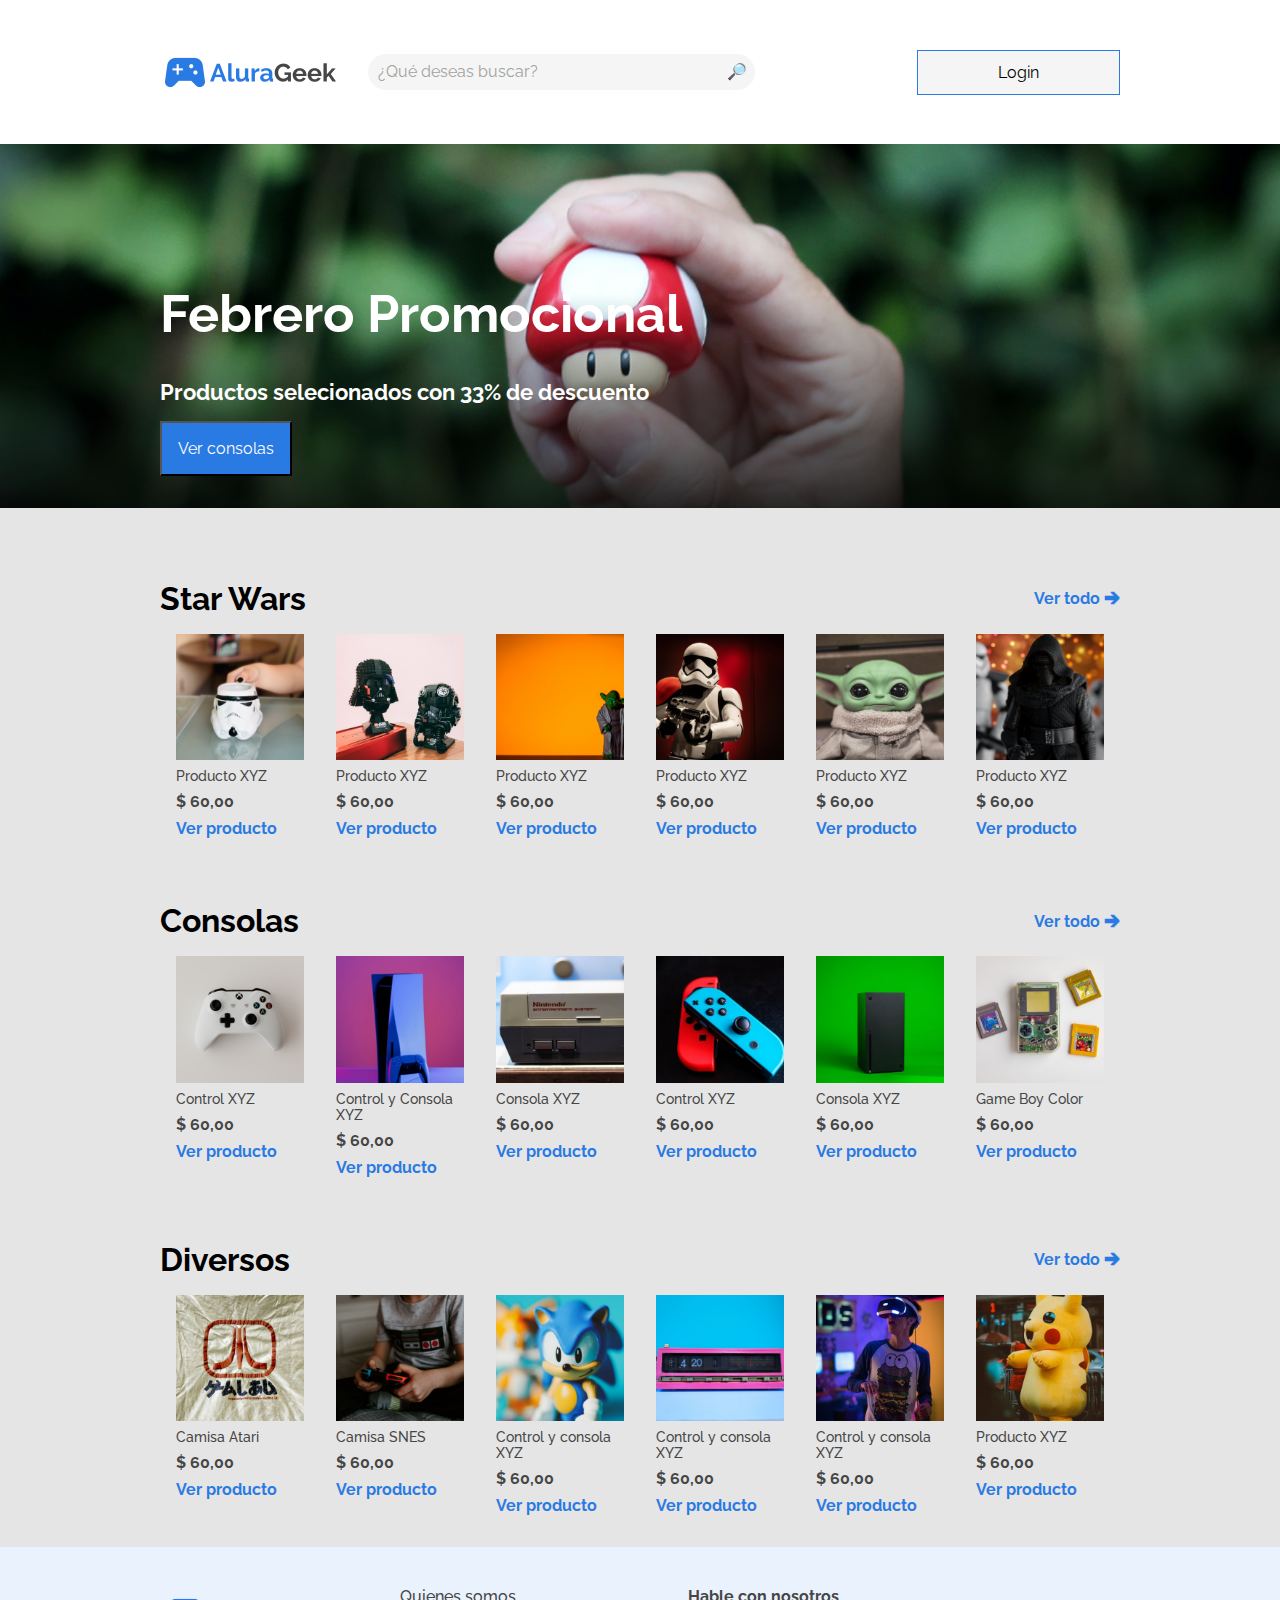
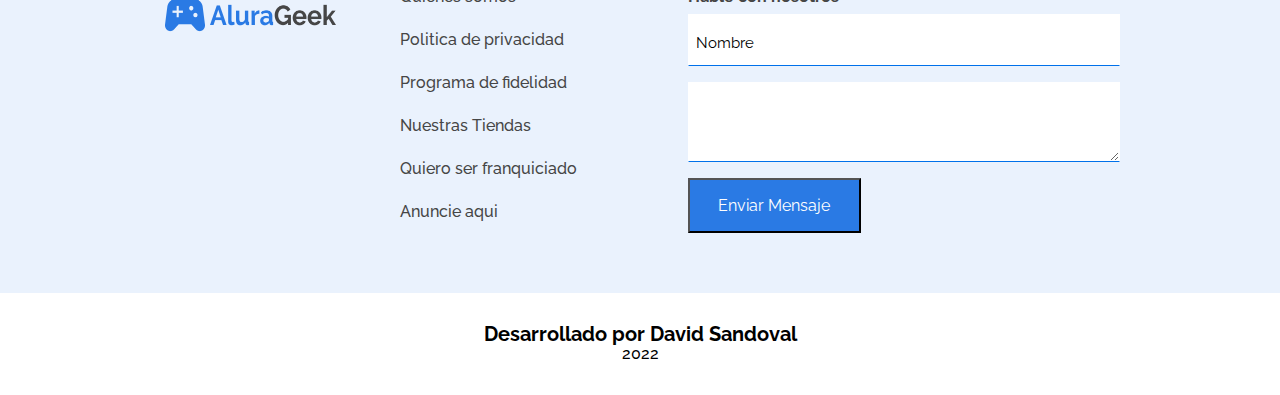
<file: index.html>
<html lang="es">
<head>
    <meta charset="UTF-8">
    <meta http-equiv="X-UA-Compatible" content="IE=edge">
    <meta name="viewport" content="width=device-width, initial-scale=1.0">
    <title>AluraGeek</title>
    <link rel="stylesheet" href="https://cdnjs.cloudflare.com/ajax/libs/animate.css/4.1.1/animate.min.css"/>
    <link rel="icon" href="img/icono.ico" type="image/x-icon">
    <link rel="stylesheet" href="css/reset.css">
    <link rel="stylesheet" href="css/normalize.css">
    <link rel="preconnect" href="https://fonts.googleapis.com">
    <link rel="preconnect" href="https://fonts.gstatic.com" crossorigin>
    <link href="https://fonts.googleapis.com/css2?family=Raleway:wght@300;400;700&display=swap" rel="stylesheet">
    <link rel="stylesheet" href="css/container.css">
    <link rel="stylesheet" href="css/boton.css">
    <link rel="stylesheet" href="css/link.css">
    <link rel="stylesheet" href="css/head.css">
    <link rel="stylesheet" href="css/head/head-boton.css">
    <link rel="stylesheet" href="css/head/head-buscar.css">
    <link rel="stylesheet" href="css/head/head-logo-buscar.css">
    <link rel="stylesheet" href="css/head/head-logo.css">
    <link rel="stylesheet" href="css/banner.css">
    <link rel="stylesheet" href="css/banner/banner-boton.css">
    <link rel="stylesheet" href="css/banner/banner-informacion.css">
    <link rel="stylesheet" href="css/banner/banner-texto.css">
    <link rel="stylesheet" href="css/banner/banner-titulo.css">
    <link rel="stylesheet" href="css/galeriaProductos.css">
    <link rel="stylesheet" href="css/galeriaProductos/seccion.css">
    <link rel="stylesheet" href="css/seccion/producto.css">
    <link rel="stylesheet" href="css/seccion/seccion-productos.css">
    <link rel="stylesheet" href="css/seccion/seccion-titulo.css">
    <link rel="stylesheet" href="css/producto/producto-imagen.css">
    <link rel="stylesheet" href="css/producto/producto-link.css">
    <link rel="stylesheet" href="css/producto/producto-precio.css">
    <link rel="stylesheet" href="css/producto/producto-titulo.css">
    <link rel="stylesheet" href="css/seccion/seccion-link.css">
    <link rel="stylesheet" href="css/seccion/seccion-head.css">
    <link rel="stylesheet" href="css/rodapie.css">
    <link rel="stylesheet" href="css/rodapie/rodapie-imagen.css">
    <link rel="stylesheet" href="css/rodapie/rodapie-sobreNosotros.css">
    <link rel="stylesheet" href="css/footer.css">
    <link rel="stylesheet" href="css/footer/footer-texto.css">
    <link rel="stylesheet" href="css/footer/footer-titulo.css">
    <link rel="stylesheet" href="css/rodapie-sobreNosotros/form__sobreNosotros.css">
    <link rel="stylesheet" href="css/rodapie-sobreNosotros/lista-sobreNosotros.css">

</head>
<body>
    <section class="head container">
        <div class="head__logo-buscar">
            <img src="img/logo_alura-geek.png" alt="logo_alurageek" class="head__logo">
            <div class="head__buscar" id="head__buscar">
                <label id="buscar__lupa" for="buscar">&#128270</label>
                <input type="text" id="buscar__barra" placeholder="¿Qué deseas buscar?">
            </div>
        </div>
        <a href="login.html" class="linkBoton__head"><button class="head__boton boton" id="login">Login</button></a>
    </section>
    <section class="banner">
        <div class="banner__informacion container">
            <h1 class="banner__titulo">Febrero Promocional</h1>
            <p class="banner__texto">Productos selecionados con 33% de descuento</p>
            <a href="" ><button class="banner__boton" id="botonVerConsolas">Ver consolas</button></a>
        </div>
    </section>
    <section class="galeriaProductos container"> 
        <div class="seccion">
            <div class="seccion__head">
                <h2 class="seccion__titulo">Star Wars</h2>
                <a href="#" class="seccion__link">Ver todo &#129138</a>
            </div>
            <div class="seccion__productos" id="seccion__starWars">
                <div class="producto">
                    <img src="img/starwars/unsplash_6FDXGY9J6y41.png" alt="st_img_01" class="producto__imagen">
                    <h2 class="producto__titulo">Producto XYZ</h2>
                    <p class="producto__precio">$ 60,00</p>
                    <a href="" class="producto__link">Ver producto</a>
                </div>
                <div class="producto">
                    <img src="img/starwars/unsplash_epRFE_hBNjo2.png" alt="st_img_02" class="producto__imagen">
                    <h2 class="producto__titulo">Producto XYZ</h2>
                    <p class="producto__precio">$ 60,00</p>
                    <a href="" class="producto__link">Ver producto</a>
                </div>
                <div class="producto">
                    <img src="img/starwars/unsplash_KeGToDVN0l43.png" alt="st_img_03" class="producto__imagen">
                    <h2 class="producto__titulo">Producto XYZ</h2>
                    <p class="producto__precio">$ 60,00</p>
                    <a href="" class="producto__link">Ver producto</a>
                </div>
                <div class="producto">
                    <img src="img/starwars/unsplash_4OHkK555s1A4.png" alt="st_img_04" class="producto__imagen">
                    <h2 class="producto__titulo">Producto XYZ</h2>
                    <p class="producto__precio">$ 60,00</p>
                    <a href="" class="producto__link">Ver producto</a>
                </div>
                <div class="producto">
                    <img src="img/starwars/unsplash_R8L1l9RN1985.png" alt="st_img_05" class="producto__imagen">
                    <h2 class="producto__titulo">Producto XYZ</h2>
                    <p class="producto__precio">$ 60,00</p>
                    <a href="" class="producto__link">Ver producto</a>
                </div>
                <div class="producto">
                    <img src="img/starwars/unsplash_1VV1MRafd7A6.png" alt="st_img_06" class="producto__imagen">
                    <h2 class="producto__titulo">Producto XYZ</h2>
                    <p class="producto__precio">$ 60,00</p>
                    <a href="" class="producto__link">Ver producto</a>
                </div>
            </div>
        </div>
        <div class="seccion" id="consolas">
                <div class="seccion__head">
                    <h2 class="seccion__titulo">Consolas</h2>
                    <a href="#" class="seccion__link">Ver todo &#129138</a>
                </div>
                <div class="seccion__productos"  id="seccion__consolas">
                    <div class="producto">
                    <img src="img/consolas/unsplash_0POwK6iAiRQ1.png" alt="c_img_01" class="producto__imagen">
                    <h2 class="producto__titulo">Control XYZ</h2>
                    <p class="producto__precio">$ 60,00</p>
                    <a href="" class="producto__link">Ver producto</a>
                </div>
                <div class="producto">
                    <img src="img/consolas/unsplash_caNzzoxls8Q2.png" alt="c_img_02" class="producto__imagen">
                    <h2 class="producto__titulo">Control y Consola XYZ</h2>
                    <p class="producto__precio">$ 60,00</p>
                    <a href="" class="producto__link">Ver producto</a>
                </div>
                <div class="producto">
                    <img src="img/consolas/unsplash_ZV7lnfyQLmA3.png" alt="c_img_03" class="producto__imagen">
                    <h2 class="producto__titulo">Consola XYZ</h2>
                    <p class="producto__precio">$ 60,00</p>
                    <a href="" class="producto__link">Ver producto</a>
                </div>
                <div class="producto">
                    <img src="img/consolas/unsplash_wa5z9o9fgjw4.png" alt="c_img_04" class="producto__imagen">
                    <h2 class="producto__titulo">Control XYZ</h2>
                    <p class="producto__precio">$ 60,00</p>
                    <a href="" class="producto__link">Ver producto</a>
                </div>
                <div class="producto">
                    <img src="img/consolas/unsplash_Zjn4dT993-g5.png" alt="c_img_05" class="producto__imagen">
                    <h2 class="producto__titulo">Consola XYZ</h2>
                    <p class="producto__precio">$ 60,00</p>
                    <a href="" class="producto__link">Ver producto</a>
                </div>
                <div class="producto">
                    <img src="img/consolas/unsplash_k-xYhI3-gJM6.png" alt="c_img_06" class="producto__imagen">
                    <h2 class="producto__titulo">Game Boy Color</h2>
                    <p class="producto__precio">$ 60,00</p>
                    <a href="" class="producto__link">Ver producto</a>
                </div>
            </div>
        </div>
        <div class="seccion">
            <div class="seccion__head">
                <h2 class="seccion__titulo">Diversos</h2>
                <a href="#" class="seccion__link">Ver todo &#129138</a>
            </div>
            <div class="seccion__productos"  id="seccion__diversos">
                <div class="producto">
                    <img src="img/diversos/unsplash_fMP-oCze3AY1.png" alt="d_img_01" class="producto__imagen">
                    <h2 class="producto__titulo">Camisa Atari</h2>
                    <p class="producto__precio">$ 60,00</p>
                    <a href="" class="producto__link">Ver producto</a>
                </div>
                <div class="producto">
                    <img src="img/diversos/unsplash_bUgaIaZysH02.png" alt="d_img_02" class="producto__imagen">
                    <h2 class="producto__titulo">Camisa SNES</h2>
                    <p class="producto__precio">$ 60,00</p>
                    <a href="" class="producto__link">Ver producto</a>
                </div>
                <div class="producto">
                    <img src="img/diversos/unsplash_sYVY_ZKwaxU3.png" alt="d_img_03" class="producto__imagen">
                    <h2 class="producto__titulo">Control y consola XYZ</h2>
                    <p class="producto__precio">$ 60,00</p>
                    <a href="" class="producto__link">Ver producto</a>
                </div>
                <div class="producto">
                    <img src="img/diversos/unsplash_jMT6BrgBuXU4.png" alt="d_img_04" class="producto__imagen">
                    <h2 class="producto__titulo">Control y consola XYZ</h2>
                    <p class="producto__precio">$ 60,00</p>
                    <a href="" class="producto__link">Ver producto</a>
                </div>
                <div class="producto">
                    <img src="img/diversos/unsplash_MxVkWPiJALs5.png" alt="d_img_05" class="producto__imagen">
                    <h2 class="producto__titulo">Control y consola XYZ</h2>
                    <p class="producto__precio">$ 60,00</p>
                    <a href="" class="producto__link">Ver producto</a>
                </div>
                <div class="producto">
                    <img src="img/diversos/unsplash_r27umXAelDc6.png" alt="d_img_06" class="producto__imagen">
                    <h2 class="producto__titulo">Producto XYZ</h2>
                    <p class="producto__precio">$ 60,00</p>
                    <a href="" class="producto__link">Ver producto</a>
                </div>
            </div>
        </div>
    </section>
    <section class="rodapie container">
        <img src="img/logo_alura-geek.png" alt="logo_alurageek" class="rodapie__imagen">
        <div class="rodapie__sobreNosotros">
            <ul class="lista__sobreNosotros">
                <li class="item__sobreNosotros"><a href="#">Quienes somos</a></li>
                <li class="item__sobreNosotros"><a href="#">Politica de privacidad</a></li>
                <li class="item__sobreNosotros"><a href="#">Programa de fidelidad</a></li>
                <li class="item__sobreNosotros"><a href="#">Nuestras Tiendas</a></li>
                <li class="item__sobreNosotros"><a href="#">Quiero ser franquiciado</a></li>
                <li class="item__sobreNosotros"><a href="#">Anuncie aqui</a></li>
            </ul>
            <form class="form__sobreNosotros">
                <legend class="form__titulo">Hable con nosotros</legend>
                <div class="input-container">
                    <input type="text" id="nombre" class="input" required placeholder="Nombre" data-tipo="nombre" pattern="[\s\S]{1,40}"minlegth="1" maxlength="40">
                    <label class="input-label" for="nombre">Nombre</label>
                    <span class="input-mensaje-error">Este campo no es valido</span>
                </div>
                <div class="input-container">
                    <textarea  id="mensaje" class="input" required placeholder="Escribe tu mensaje" data-tipo="mensaje"  pattern="[\s\S]{1,120}"minlegth="1" maxlength="120"></textarea>    
                    <span class="input-mensaje-error">Este campo no es valido</span>             
                </div>
                <button class="enviar boton">Enviar Mensaje</a>
            </form>
        </div>
    </section>
    <footer class="footer container">
        <h2 class="footer__titulo">Desarrollado por David Sandoval</h2>
        <p class="footer__texto">2022</p>
    </footer>
    <script type="module" src="js/inicio.js"></script>
    <script type="module" src="js/validacionRodapie.js"></script>
</body>
</html>
</file>
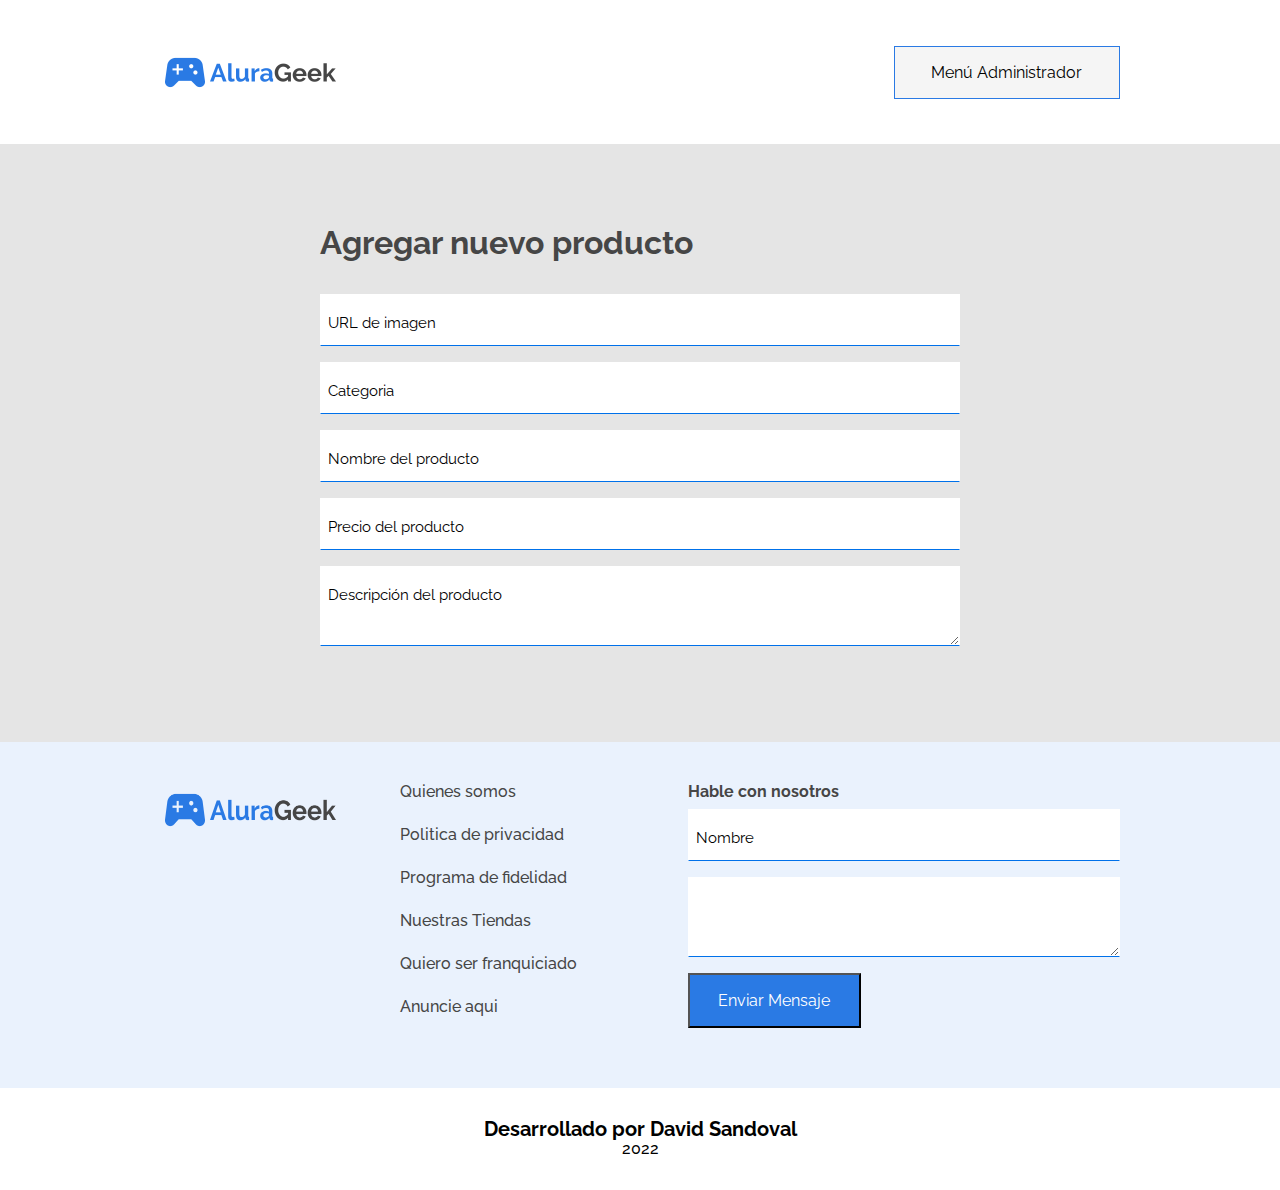
<file: agregar-producto.html>
<html lang="es">
<head>
    <meta charset="UTF-8">
    <meta http-equiv="X-UA-Compatible" content="IE=edge">
    <meta name="viewport" content="width=device-width, initial-scale=1.0">
    <title>Agregar Producto - AluraGeek</title>
    <link rel="stylesheet" href="css/reset.css">
    <link rel="stylesheet" href="css/normalize.css">
    <link rel="preconnect" href="https://fonts.googleapis.com">
    <link rel="preconnect" href="https://fonts.gstatic.com" crossorigin>
    <link href="https://fonts.googleapis.com/css2?family=Raleway:wght@300;400;700&display=swap" rel="stylesheet">
    <link rel="stylesheet" href="css/container.css">
    <link rel="stylesheet" href="css/head.css">
    <link rel="stylesheet" href="css/head/head-buscar.css">
    <link rel="stylesheet" href="css/head/head-logo-buscar.css">
    <link rel="stylesheet" href="css/head/head-logo.css">
    <link rel="stylesheet" href="css/nuevoProducto.css">
    <link rel="stylesheet" href="css/nuevoProducto/nuevoProducto-form.css">
    <link rel="stylesheet" href="css/nuevoProducto/nuevoProducto-titulo.css">
    <link rel="stylesheet" href="css/nuevoProducto__form/botonAgregarProducto.css">
    <link rel="stylesheet" href="css/nuevoProducto__form/form-input-nuevoProducto.css">
    <link rel="stylesheet" href="css/nuevoProducto__form/form-label-nuevoProducto.css">

    <link rel="stylesheet" href="css/rodapie.css">
    <link rel="stylesheet" href="css/rodapie/rodapie-imagen.css">
    <link rel="stylesheet" href="css/rodapie/rodapie-sobreNosotros.css">
    <link rel="stylesheet" href="css/footer.css">
    <link rel="stylesheet" href="css/footer/footer-texto.css">
    <link rel="stylesheet" href="css/footer/footer-titulo.css">
    <link rel="stylesheet" href="css/head/head-boton.css">
    <link rel="stylesheet" href="css/link.css">
    <link rel="stylesheet" href="css/boton.css">
    <link rel="stylesheet" href="css/rodapie-sobreNosotros/form__sobreNosotros.css">
    <link rel="stylesheet" href="css/rodapie-sobreNosotros/lista-sobreNosotros.css">
</head>
<body>
    <section class="head container">
        <div class="head__logo-buscar">
            <img src="img/logo_alura-geek.png" alt="logo_alurageek" class="head__logo">
        </div>
        <button class="head__boton  boton" id="menuAdministrador">Menú Administrador</button>
    </section>
    <section class="nuevoProducto container">
        <h2 class="nuevoProducto__titulo">Agregar nuevo producto</h2>
        <form class="nuevoProducto__form">
            <div class="input-container">
                <input type="text" id="url" class="input" required placeholder="URL de imagen" data-tipo="urlImagen">
                <label class="input-label" for="url">URL de imagen</label>
                <span class="input-mensaje-error">Este campo no es valido</span>
            </div>
            <div class="input-container">
                <input type="text" id="categoria" class="input" required placeholder="Categoria" data-tipo="categoria">
                <label class="input-label" for="categoria">Categoria</label>
                <span class="input-mensaje-error">Este campo no es valido</span>
            </div>
            <div class="input-container">
                <input type="text" id="NombreProducto" class="input" required placeholder="Nombre del producto" data-tipo="nombreProducto">
                <label class="input-label" for="NombreProducto">Nombre del producto</label>
                <span class="input-mensaje-error">Este campo no es valido</span>
            </div>
            <div class="input-container">
                <input type="text" id="precioProducto" class="input" required placeholder="Precio del producto" data-tipo="precioProducto">
                <label class="input-label" for="precioProducto">Precio del producto</label>
                <span class="input-mensaje-error">Este campo no es valido</span>
            </div>
            <div class="input-container">
                <textarea style="height:5rem " type="text" id="descripcion" class="input" required placeholder="Descripción del producto" data-tipo="descripcion"></textarea>
                <label class="input-label" for="descripcion">Descripción del producto</label>
                <span class="input-mensaje-error">Este campo no es valido</span>
            </div>
            
        </form>
    </section>
    <section class="rodapie container">
        <img src="img/logo_alura-geek.png" alt="logo_alurageek" class="rodapie__imagen">
        <div class="rodapie__sobreNosotros">
            <ul class="lista__sobreNosotros">
                <li class="item__sobreNosotros"><a href="#">Quienes somos</a></li>
                <li class="item__sobreNosotros"><a href="#">Politica de privacidad</a></li>
                <li class="item__sobreNosotros"><a href="#">Programa de fidelidad</a></li>
                <li class="item__sobreNosotros"><a href="#">Nuestras Tiendas</a></li>
                <li class="item__sobreNosotros"><a href="#">Quiero ser franquiciado</a></li>
                <li class="item__sobreNosotros"><a href="#">Anuncie aqui</a></li>
            </ul>
            <form class="form__sobreNosotros">
                <legend class="form__titulo">Hable con nosotros</legend>
                <div class="input-container">
                    <input type="text" id="nombre" class="input" required placeholder="Nombre" data-tipo="nombre" pattern="[\s\S]{1,40}"minlegth="1" maxlength="40">
                    <label class="input-label" for="nombre">Nombre</label>
                    <span class="input-mensaje-error">Este campo no es valido</span>
                </div>
                <div class="input-container">
                    <textarea  id="mensaje" class="input" required placeholder="Escribe tu mensaje" data-tipo="mensaje"  pattern="[\s\S]{1,120}"minlegth="1" maxlength="120"></textarea>    
                    <span class="input-mensaje-error">Este campo no es valido</span>             
                </div>
                <button class="enviar boton">Enviar Mensaje</a>
            </form>
        </div>
    </section>
    <footer class="footer container">
        <h2 class="footer__titulo">Desarrollado por David Sandoval</h2>
        <p class="footer__texto">2022</p>
    </footer>
    <script type="module" src="js/validacionNuevoProducto.js"></script>
</body>
</html>
</file>
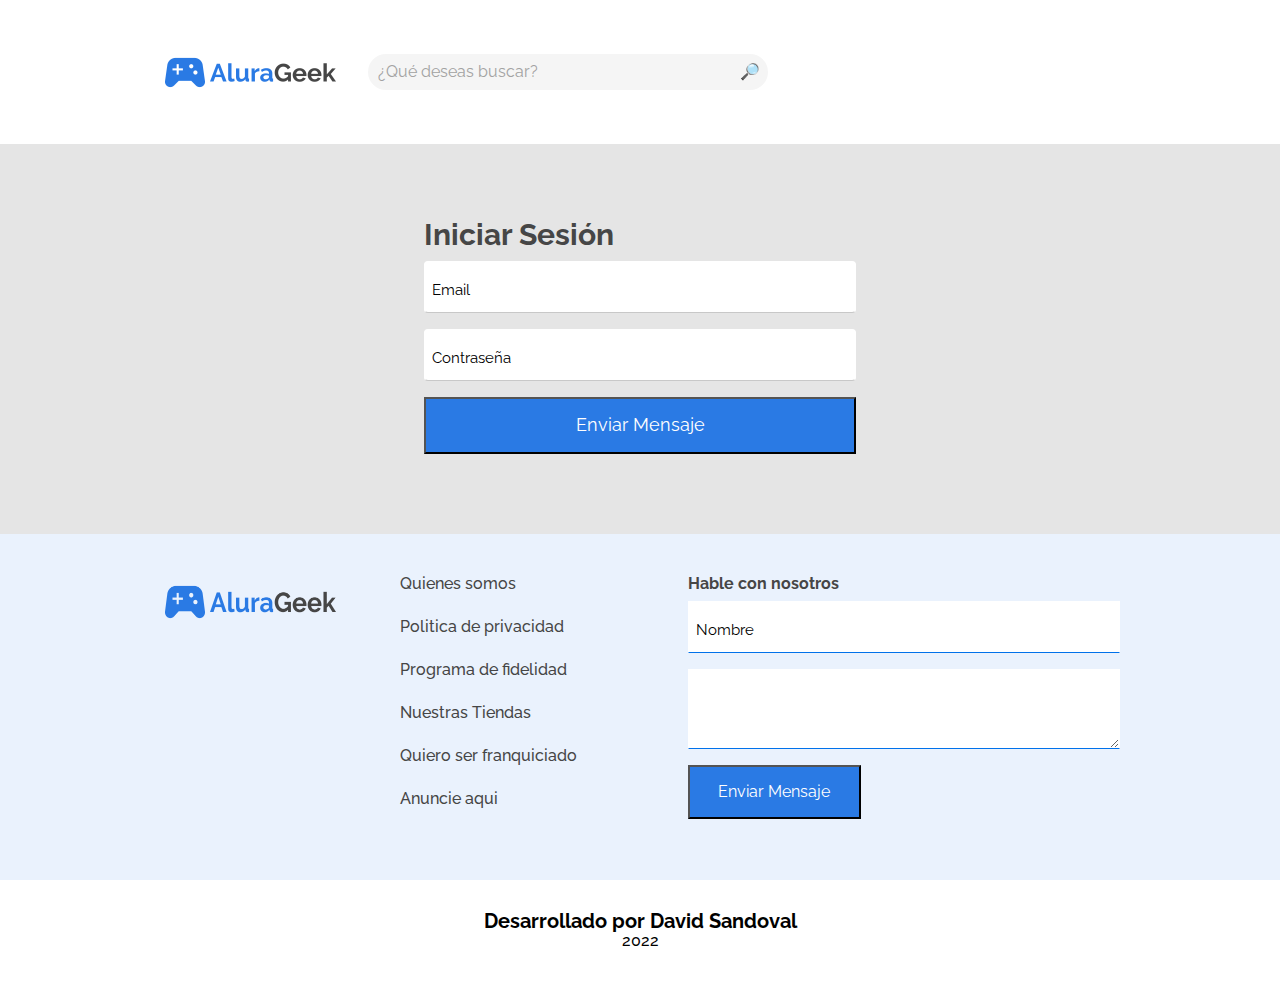
<file: login.html>
<html lang="es">
<head>
    <meta charset="UTF-8">
    <meta http-equiv="X-UA-Compatible" content="IE=edge">
    <meta name="viewport" content="width=device-width, initial-scale=1.0">
    <title>Login-AluraGeek</title>
    <link rel="stylesheet" href="css/reset.css">
    <link rel="stylesheet" href="css/normalize.css">
    <link rel="preconnect" href="https://fonts.googleapis.com">
    <link rel="preconnect" href="https://fonts.gstatic.com" crossorigin>
    <link href="https://fonts.googleapis.com/css2?family=Raleway:wght@300;400;700&display=swap" rel="stylesheet">
    <link rel="stylesheet" href="css/container.css">
    <link rel="stylesheet" href="css/head.css">
    <link rel="stylesheet" href="css/head/head-buscar.css">
    <link rel="stylesheet" href="css/head/head-logo-buscar.css">
    <link rel="stylesheet" href="css/head/head-logo.css">
    <link rel="stylesheet" href="css/login.css">
    <link rel="stylesheet" href="css/login/login-form.css">
    <link rel="stylesheet" href="css/login/login-titulo.css">

    <link rel="stylesheet" href="css/rodapie.css">
    <link rel="stylesheet" href="css/rodapie/rodapie-imagen.css">
    <link rel="stylesheet" href="css/rodapie/rodapie-sobreNosotros.css">
    <link rel="stylesheet" href="css/footer.css">
    <link rel="stylesheet" href="css/footer/footer-texto.css">
    <link rel="stylesheet" href="css/footer/footer-titulo.css">
    <link rel="stylesheet" href="css/rodapie-sobreNosotros/form__sobreNosotros.css">
    <link rel="stylesheet" href="css/rodapie-sobreNosotros/lista-sobreNosotros.css">
</head>
<body>
    <section class="head container">
        <div class="head__logo-buscar">
            <img src="img/logo_alura-geek.png" alt="logo_alurageek" class="head__logo">
            <div class="head__buscar" id="head__buscar">
                <label id="buscar__lupa" for="buscar">&#128270</label>
                <input type="text" id="buscar__barra" placeholder="¿Qué deseas buscar?">
            </div>
        </div>
    </section>
    <section class="login container">
        <form class="login__form">
            <legend class="login__titulo">Iniciar Sesión</legend>
            <div class="input-container">
                <input name="email" id="login__email" class="input" type="email" placeholder="Email" required data-tipo="email">
                <label class="input-label" for="login__email">Email</label>
                <span class="input-mensaje-error">Este campo no es valido</span>
            </div>
            <div class="input-container">
                <input name="password" id="login__clave" class="input" type="password" placeholder="Contraseña" required data-tipo="password"  title="Al menos 6 caracteres, máximo 12, debe contener una letra minúscula, una letra mayúscula, un número y no puede contener caracteres especiales.">
                <label class="input-label" for="login__clave">Contraseña</label>
                <span class="input-mensaje-error">Este campo no es valido</span>
            </div>
            <button class="enviar boton" id="enviar__login" data-login>Enviar Mensaje</a>
        </form>
    </section>
    <section class="rodapie container">
        <img src="img/logo_alura-geek.png" alt="logo_alurageek" class="rodapie__imagen">
        <div class="rodapie__sobreNosotros">
            <ul class="lista__sobreNosotros">
                <li class="item__sobreNosotros"><a href="#">Quienes somos</a></li>
                <li class="item__sobreNosotros"><a href="#">Politica de privacidad</a></li>
                <li class="item__sobreNosotros"><a href="#">Programa de fidelidad</a></li>
                <li class="item__sobreNosotros"><a href="#">Nuestras Tiendas</a></li>
                <li class="item__sobreNosotros"><a href="#">Quiero ser franquiciado</a></li>
                <li class="item__sobreNosotros"><a href="#">Anuncie aqui</a></li>
            </ul>
            <form class="form__sobreNosotros">
                <legend class="form__titulo">Hable con nosotros</legend>
                <div class="input-container">
                    <input type="text" id="nombre" class="input" required placeholder="Nombre" data-tipo="nombre" pattern="[\s\S]{1,40}"minlegth="1" maxlength="40">
                    <label class="input-label" for="nombre">Nombre</label>
                    <span class="input-mensaje-error">Este campo no es valido</span>
                </div>
                <div class="input-container">
                    <textarea  id="mensaje" class="input" required placeholder="Escribe tu mensaje" data-tipo="mensaje" pattern="[\s\S]{1,120}"minlegth="1" maxlength="120"></textarea>    
                    <span class="input-mensaje-error">Este campo no es valido</span>             
                </div>
                <button class="enviar boton">Enviar Mensaje</a>
            </form>
        </div>
    </section>
    <footer class="footer container">
        <h2 class="footer__titulo">Desarrollado por David Sandoval</h2>
        <p class="footer__texto">2022</p>
    </footer>
    <script type="module" src="js/validacionRodapie.js"></script>
    <script type="module" src="js/usuarioLogin.js"></script>
</body>
</html>
</file>
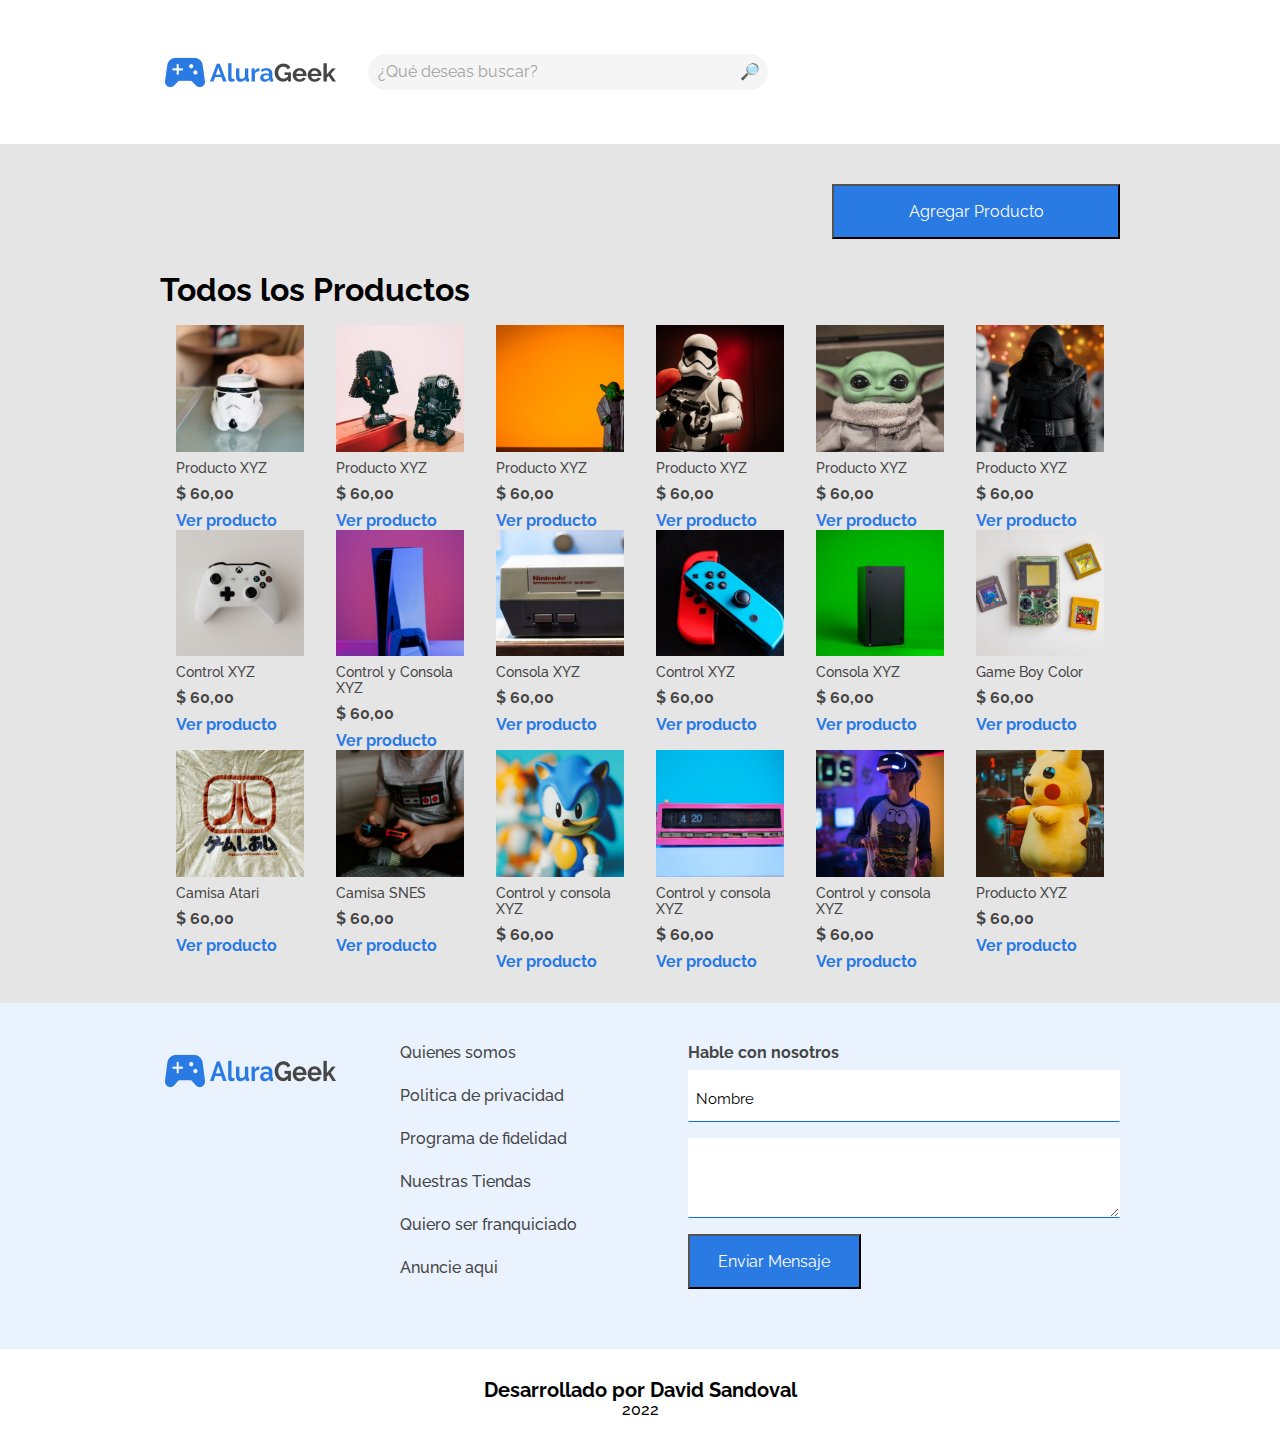
<file: productos_usuario.html>
<html lang="es">
<head>
    <meta charset="UTF-8">
    <meta http-equiv="X-UA-Compatible" content="IE=edge">
    <meta name="viewport" content="width=device-width, initial-scale=1.0">
    <title>AluraGeek</title>
    <link rel="stylesheet" href="https://cdnjs.cloudflare.com/ajax/libs/animate.css/4.1.1/animate.min.css"/>
    <link rel="icon" href="img/icono.ico" type="image/x-icon">
    <link rel="stylesheet" href="css/reset.css">
    <link rel="stylesheet" href="css/normalize.css">
    <link rel="preconnect" href="https://fonts.googleapis.com">
    <link rel="preconnect" href="https://fonts.gstatic.com" crossorigin>
    <link href="https://fonts.googleapis.com/css2?family=Raleway:wght@300;400;700&display=swap" rel="stylesheet">
    <link rel="stylesheet" href="css/container.css">
    <link rel="stylesheet" href="css/boton.css">
    <link rel="stylesheet" href="css/link.css">
    <link rel="stylesheet" href="css/head.css">
    <link rel="stylesheet" href="css/head/head-boton.css">
    <link rel="stylesheet" href="css/head/head-buscar.css">
    <link rel="stylesheet" href="css/head/head-logo-buscar.css">
    <link rel="stylesheet" href="css/head/head-logo.css">
    <link rel="stylesheet" href="css/banner.css">
    <link rel="stylesheet" href="css/banner/banner-boton.css">
    <link rel="stylesheet" href="css/banner/banner-informacion.css">
    <link rel="stylesheet" href="css/banner/banner-texto.css">
    <link rel="stylesheet" href="css/banner/banner-titulo.css">
    <link rel="stylesheet" href="css/galeriaProductos.css">
    <link rel="stylesheet" href="css/galeriaProductos/seccion.css">
    <link rel="stylesheet" href="css/seccion/producto.css">
    <link rel="stylesheet" href="css/seccion/seccion-productos.css">
    <link rel="stylesheet" href="css/seccion/seccion-titulo.css">
    <link rel="stylesheet" href="css/producto/producto-imagen.css">
    <link rel="stylesheet" href="css/producto/producto-link.css">
    <link rel="stylesheet" href="css/producto/producto-precio.css">
    <link rel="stylesheet" href="css/producto/producto-titulo.css">
    <link rel="stylesheet" href="css/seccion/seccion-link.css">
    <link rel="stylesheet" href="css/seccion/seccion-head.css">
    <link rel="stylesheet" href="css/rodapie.css">
    <link rel="stylesheet" href="css/rodapie/rodapie-imagen.css">
    <link rel="stylesheet" href="css/rodapie/rodapie-sobreNosotros.css">
    <link rel="stylesheet" href="css/footer.css">
    <link rel="stylesheet" href="css/footer/footer-texto.css">
    <link rel="stylesheet" href="css/footer/footer-titulo.css">
    <link rel="stylesheet" href="css/rodapie-sobreNosotros/form__sobreNosotros.css">
    <link rel="stylesheet" href="css/rodapie-sobreNosotros/lista-sobreNosotros.css">

</head>
<body>
    <section class="head container">
        <div class="head__logo-buscar">
            <img src="img/logo_alura-geek.png" alt="logo_alurageek" class="head__logo">
            <div class="head__buscar" id="head__buscar">
                <label id="buscar__lupa" for="buscar">&#128270</label>
                <input type="text" id="buscar__barra" placeholder="¿Qué deseas buscar?">
            </div>
        </div>
    </section>
    <section class="galeriaProductos container"> 
        <button class="boton enviar" id="agregarProducto">Agregar Producto</button>
        <div class="seccion">
            <div class="seccion__head">
                <h2 class="seccion__titulo">Todos los Productos</h2>
            </div>
            <div class="seccion__productos" id="seccion__starWars">
                <div class="producto">
                    <img src="img/starwars/unsplash_6FDXGY9J6y41.png" alt="st_img_01" class="producto__imagen">
                    <h2 class="producto__titulo">Producto XYZ</h2>
                    <p class="producto__precio">$ 60,00</p>
                    <a href="" class="producto__link">Ver producto</a>
                </div>
                <div class="producto">
                    <img src="img/starwars/unsplash_epRFE_hBNjo2.png" alt="st_img_02" class="producto__imagen">
                    <h2 class="producto__titulo">Producto XYZ</h2>
                    <p class="producto__precio">$ 60,00</p>
                    <a href="" class="producto__link">Ver producto</a>
                </div>
                <div class="producto">
                    <img src="img/starwars/unsplash_KeGToDVN0l43.png" alt="st_img_03" class="producto__imagen">
                    <h2 class="producto__titulo">Producto XYZ</h2>
                    <p class="producto__precio">$ 60,00</p>
                    <a href="" class="producto__link">Ver producto</a>
                </div>
                <div class="producto">
                    <img src="img/starwars/unsplash_4OHkK555s1A4.png" alt="st_img_04" class="producto__imagen">
                    <h2 class="producto__titulo">Producto XYZ</h2>
                    <p class="producto__precio">$ 60,00</p>
                    <a href="" class="producto__link">Ver producto</a>
                </div>
                <div class="producto">
                    <img src="img/starwars/unsplash_R8L1l9RN1985.png" alt="st_img_05" class="producto__imagen">
                    <h2 class="producto__titulo">Producto XYZ</h2>
                    <p class="producto__precio">$ 60,00</p>
                    <a href="" class="producto__link">Ver producto</a>
                </div>
                <div class="producto">
                    <img src="img/starwars/unsplash_1VV1MRafd7A6.png" alt="st_img_06" class="producto__imagen">
                    <h2 class="producto__titulo">Producto XYZ</h2>
                    <p class="producto__precio">$ 60,00</p>
                    <a href="" class="producto__link">Ver producto</a>
                </div>
                <div class="seccion__productos"  id="seccion__consolas">
                    <div class="producto">
                    <img src="img/consolas/unsplash_0POwK6iAiRQ1.png" alt="c_img_01" class="producto__imagen">
                    <h2 class="producto__titulo">Control XYZ</h2>
                    <p class="producto__precio">$ 60,00</p>
                    <a href="" class="producto__link">Ver producto</a>
                </div>
                <div class="producto">
                    <img src="img/consolas/unsplash_caNzzoxls8Q2.png" alt="c_img_02" class="producto__imagen">
                    <h2 class="producto__titulo">Control y Consola XYZ</h2>
                    <p class="producto__precio">$ 60,00</p>
                    <a href="" class="producto__link">Ver producto</a>
                </div>
                <div class="producto">
                    <img src="img/consolas/unsplash_ZV7lnfyQLmA3.png" alt="c_img_03" class="producto__imagen">
                    <h2 class="producto__titulo">Consola XYZ</h2>
                    <p class="producto__precio">$ 60,00</p>
                    <a href="" class="producto__link">Ver producto</a>
                </div>
                <div class="producto">
                    <img src="img/consolas/unsplash_wa5z9o9fgjw4.png" alt="c_img_04" class="producto__imagen">
                    <h2 class="producto__titulo">Control XYZ</h2>
                    <p class="producto__precio">$ 60,00</p>
                    <a href="" class="producto__link">Ver producto</a>
                </div>
                <div class="producto">
                    <img src="img/consolas/unsplash_Zjn4dT993-g5.png" alt="c_img_05" class="producto__imagen">
                    <h2 class="producto__titulo">Consola XYZ</h2>
                    <p class="producto__precio">$ 60,00</p>
                    <a href="" class="producto__link">Ver producto</a>
                </div>
                <div class="producto">
                    <img src="img/consolas/unsplash_k-xYhI3-gJM6.png" alt="c_img_06" class="producto__imagen">
                    <h2 class="producto__titulo">Game Boy Color</h2>
                    <p class="producto__precio">$ 60,00</p>
                    <a href="" class="producto__link">Ver producto</a>
                </div>
                <div class="producto">
                    <img src="img/diversos/unsplash_fMP-oCze3AY1.png" alt="d_img_01" class="producto__imagen">
                    <h2 class="producto__titulo">Camisa Atari</h2>
                    <p class="producto__precio">$ 60,00</p>
                    <a href="" class="producto__link">Ver producto</a>
                </div>
                <div class="producto">
                    <img src="img/diversos/unsplash_bUgaIaZysH02.png" alt="d_img_02" class="producto__imagen">
                    <h2 class="producto__titulo">Camisa SNES</h2>
                    <p class="producto__precio">$ 60,00</p>
                    <a href="" class="producto__link">Ver producto</a>
                </div>
                <div class="producto">
                    <img src="img/diversos/unsplash_sYVY_ZKwaxU3.png" alt="d_img_03" class="producto__imagen">
                    <h2 class="producto__titulo">Control y consola XYZ</h2>
                    <p class="producto__precio">$ 60,00</p>
                    <a href="" class="producto__link">Ver producto</a>
                </div>
                <div class="producto">
                    <img src="img/diversos/unsplash_jMT6BrgBuXU4.png" alt="d_img_04" class="producto__imagen">
                    <h2 class="producto__titulo">Control y consola XYZ</h2>
                    <p class="producto__precio">$ 60,00</p>
                    <a href="" class="producto__link">Ver producto</a>
                </div>
                <div class="producto">
                    <img src="img/diversos/unsplash_MxVkWPiJALs5.png" alt="d_img_05" class="producto__imagen">
                    <h2 class="producto__titulo">Control y consola XYZ</h2>
                    <p class="producto__precio">$ 60,00</p>
                    <a href="" class="producto__link">Ver producto</a>
                </div>
                <div class="producto">
                    <img src="img/diversos/unsplash_r27umXAelDc6.png" alt="d_img_06" class="producto__imagen">
                    <h2 class="producto__titulo">Producto XYZ</h2>
                    <p class="producto__precio">$ 60,00</p>
                    <a href="" class="producto__link">Ver producto</a>
                </div>
            </div>
        </div>
    </section>
    <section class="rodapie container">
        <img src="img/logo_alura-geek.png" alt="logo_alurageek" class="rodapie__imagen">
        <div class="rodapie__sobreNosotros">
            <ul class="lista__sobreNosotros">
                <li class="item__sobreNosotros"><a href="#">Quienes somos</a></li>
                <li class="item__sobreNosotros"><a href="#">Politica de privacidad</a></li>
                <li class="item__sobreNosotros"><a href="#">Programa de fidelidad</a></li>
                <li class="item__sobreNosotros"><a href="#">Nuestras Tiendas</a></li>
                <li class="item__sobreNosotros"><a href="#">Quiero ser franquiciado</a></li>
                <li class="item__sobreNosotros"><a href="#">Anuncie aqui</a></li>
            </ul>
            <form class="form__sobreNosotros">
                <legend class="form__titulo">Hable con nosotros</legend>
                <div class="input-container">
                    <input type="text" id="nombre" class="input" required placeholder="Nombre" data-tipo="nombre" pattern="[\s\S]{1,40}"minlegth="1" maxlength="40">
                    <label class="input-label" for="nombre">Nombre</label>
                    <span class="input-mensaje-error">Este campo no es valido</span>
                </div>
                <div class="input-container">
                    <textarea  id="mensaje" class="input" required placeholder="Escribe tu mensaje" data-tipo="mensaje"  pattern="[\s\S]{1,120}"minlegth="1" maxlength="120"></textarea>    
                    <span class="input-mensaje-error">Este campo no es valido</span>             
                </div>
                <button class="enviar boton">Enviar Mensaje</a>
            </form>
        </div>
    </section>
    <footer class="footer container">
        <h2 class="footer__titulo">Desarrollado por David Sandoval</h2>
        <p class="footer__texto">2022</p>
    </footer>
    <script type="module" src="js/validacionRodapie.js"></script>
    <script type="module" src="js/todosProductos.js"></script>
</body>
</html>
</file>
<file: css/container.css>
@media screen and (max-width:600px) {}
    .container{
        padding-top: 1.5rem;
        padding-right: 1rem;
        padding-left: 1rem;
    }
@media screen and (min-width:600px) {
    .container{
        padding-top: 1.5rem;
        padding-right: 3rem;
        padding-left: 3rem;
    } 
}
@media screen and (min-width:996px) {
    .container{
        padding-top: 2.5rem;
        padding-right: 10rem;
        padding-left: 10rem;
    } 
}
</file>
<file: css/boton.css>
.boton {
    transition: 0.5s;
    font-style: normal;
    font-weight: 400;
    font-size: 16px;
    line-height: 19px;
}

.boton:hover {
    opacity: 0.2;
    transition: 0.5s;
}

#agregarProducto {
    display: inline-block;
    width: 30%;

}
</file>
<file: css/link.css>
.link{
    font-family: 'Raleway', sans-serif;
}
@media screen and (min-width:996px) {
    .link{
        font-size: 16px;
    }
}
@media screen and (min-width:600px) {
    .link{
        font-size: 14px;
    }
}
</file>
<file: css/head.css>
.head{
    display: flex;
    justify-content: space-between;
    align-items: center;
    background: #FFFFFF;
    height: 4rem;
    font-family: 'Raleway', sans-serif;
}
@media screen and (max-width:600px) {
    .head{
        height: auto;
        justify-content: end;
        padding-bottom: 1rem;
    }
}
@media screen and (min-width:600px) {
    .head{
        padding-bottom: .5rem;
    }
}
@media screen and (min-width:996px) {
    .head{
        padding-bottom: 2.5rem;
    }
}
</file>
<file: css/head/head-boton.css>
.head__boton{
    margin-left: 1rem;
    background: #F5F5F5;
    border: none;
    border: 1px solid #2A7AE4;
}
@media screen and (max-width:600px) {
    .head__boton{
        position: absolute;
        margin-right: 80px;
        padding: .5rem 2rem;
    }
    #menuAdministrador{
        width: 40%;
        font-size: 14px;
        padding: .5rem .5rem;
    }
    .linkBoton__head{
        display: contents;
    }
}
@media screen and (min-width:600px) {
    .head__boton{
        padding: .25rem 2rem;
    }
    #menuAdministrador{
        padding: 1rem;
        width: 40%;
    }
}
@media screen and (min-width:992px) {
    .head__boton{
        padding: .75rem 5rem;
    }
    #menuAdministrador{
        padding: 1rem 1rem;
        width: 25%;
    }
}
</file>
<file: css/head/head-buscar.css>
.head__buscar{
    display: flex;
    align-items: center;
    background:  #F5F5F5;
    border-radius: 20px;
    width: 50%;
}
#buscar__barra{
    border: none;
    outline: none;
    background: #F5F5F5;
    width: 95%;
}
#buscar__barra::placeholder{
    color: #A2A2A2;
}
#buscar__lupa{
    order: 2;
}
.head__buscar:hover{
    border: 1px solid #225497;
}
@media screen and (min-width:600px){
    .head__buscar{
        padding: .25rem ;
        font-size: 14px;
    }
}
@media screen and (max-width:600px) {
    .head__buscar{
        width: auto;
        background: #ffffff;
    }
    #buscar__barra{
        display: none;
    }
    #buscar__lupa{
        font-size: 25px;
    }
}
@media screen and (min-width:996px) {
    .head__buscar{
        padding: .5rem ;
        font-size: 16px;
    }

}
</file>
<file: css/head/head-logo-buscar.css>
.head__logo-buscar{
    display: flex;
    align-items: center;
    box-sizing: border-box;
    width: 80%;
}
@media screen and (max-width:600px) {
    .head__logo-buscar{
        justify-content: space-between;
        width: 100%;
    }
}
@media screen and (min-width:600px) {
    .head__logo-buscar{

    }
}
</file>
<file: css/head/head-logo.css>
@media screen and (max-width:600px) {
    .head__logo{
        width: 100px;
        padding-right: .5rem;
    }
}
@media screen and (min-width:600px) {
    .head__logo{
        width: 100px;
        padding-right: 1rem;
    }
}

@media screen and (min-width:996px) {
    .head__logo{
        width: 176px;
        padding-right: 2rem;
    }
}
</file>
<file: css/banner.css>
.banner{
    background: url(../img/banner-image.png);
    background-position: center;
    background-repeat: no-repeat;
    background-size: cover;
    font-family: 'Raleway', sans-serif;
    padding-bottom: 2rem;
    padding-top: 4rem;
}
</file>
<file: css/banner/banner-boton.css>
.banner__boton {
    background: #2A7AE4;
    color: #FFFFFF;
    padding: 1rem;
    margin-top: 1rem;
    font-style: normal;
    font-weight: 400;
    font-size: 16px;
    line-height: 19px;
}
</file>
<file: css/banner/banner-informacion.css>
.banner__informacion{
    color: #ffffff;
}
</file>
<file: css/banner/banner-texto.css>
.banner__texto{
    font-style: normal;
    font-weight: 700;
    font-size: 22px;
    line-height: 26px;
}
</file>
<file: css/banner/banner-titulo.css>
.banner__titulo{
    font-style: normal;
    font-weight: 700;
    font-size: 52px;
    line-height: 61px;
}
</file>
<file: css/galeriaProductos.css>
.galeriaProductos {
    font-family: 'Raleway', sans-serif;
    background: #E5E5E5;
    padding-bottom: 2rem;
    display: flex;
    flex-wrap: nowrap;
    flex-direction: column;
    align-items: end;
}
</file>
<file: css/galeriaProductos/seccion.css>
.seccion {
    padding-bottom: 2rem;
}

@media screen and (min-width:600px) {
    .seccion {
        padding-top: 0;
    }

    .seccion:last-child {
        padding-bottom: 0;
    }
}

@media screen and (min-width:996px) {
    .seccion {
        padding-top: 2rem;
    }
}
</file>
<file: css/seccion/producto.css>
@media screen and (max-width:996px) {

    /*
    #seccion__starWars .producto:nth-child(5),
    #seccion__starWars .producto:nth-child(6) {
        display: none;
    }

    #seccion__consolas .producto:nth-child(5),
    #seccion__consolas .producto:nth-child(6) {
        display: none;
    }

    #seccion__diversos .producto:nth-child(5),
    #seccion__diversos .producto:nth-child(6) {
        display: none;
    }
*/
    .producto {
        width: calc(100%/4 - 2rem);
        margin-right: 1rem;
        margin-left: 1rem;
    }
}

@media screen and (max-width:600px) {
    .producto {
        width: calc(50% - 2rem);
        margin-right: 1rem;
        margin-left: 1rem;
    }

    /*
    #seccion__starWars .producto:nth-child(5),
    #seccion__starWars .producto:nth-child(6) {
        display: none;
    }

    #seccion__consolas .producto:nth-child(5),
    #seccion__consolas .producto:nth-child(6) {
        display: none;
    }

    #seccion__diversos .producto:nth-child(5),
    #seccion__diversos .producto:nth-child(6) {
        display: none;
    }
    */
}

@media screen and (min-width:996px) {
    .producto {
        width: calc(100%/6 - 2rem);
        margin-right: 1rem;
        margin-left: 1rem;
    }
}
</file>
<file: css/seccion/seccion-productos.css>
.seccion__productos {
    display: flex;
    flex-wrap: wrap;
}

@media screen and (max-width:600px) {
    .seccion__productos {
        flex-wrap: wrap;
    }
}
</file>
<file: css/seccion/seccion-titulo.css>
.seccion__titulo{
    font-style: normal;
    font-weight: 700;
    line-height: 38px;
}
@media screen and (max-width:600px) {
    .seccion__titulo{
        font-size: 22px;
    }
}
@media screen and (min-width:600px) {
    .seccion__titulo{
        font-size: 22px;
    }
}

@media screen and (min-width:996px) {
    .seccion__titulo{
        font-size: 32px;
    }
}
</file>
<file: css/producto/producto-imagen.css>
.producto__imagen{
    box-sizing: content-box;
    width: 100%;
}
</file>
<file: css/producto/producto-link.css>
.producto__link{
    font-style: normal;
    font-weight: 700;
    font-size: 16px;
    line-height: 19px;
    color: #2A7AE4;
}
</file>
<file: css/producto/producto-precio.css>
.producto__precio{
    font-style: normal;
    font-weight: 700;
    font-size: 16px;
    line-height: 19px;
    color: #464646;
    margin-top: .5rem;
    margin-bottom: .5rem;
}
</file>
<file: css/producto/producto-titulo.css>
.producto__titulo{
    font-style: normal;
    font-weight: 500;
    font-size: 14px;
    line-height: 16px;
    color: #464646;
    margin-top: .5rem;
}
</file>
<file: css/seccion/seccion-link.css>
.seccion__link{
    font-style: normal;
    font-weight: 700;
    font-size: 16px;
    line-height: 19px;
    color: #2A7AE4;
}
@media screen and (max-width:600px) {
    .seccion__link{
        font-size: 14px;
    }
}
</file>
<file: css/seccion/seccion-head.css>
.seccion__head{
    display: flex;
    justify-content: space-between;
    padding-bottom: 1rem;
    align-items: center;
}
</file>
<file: css/rodapie.css>
.rodapie{
    display: flex;
    padding-bottom: 3rem;
    justify-content: space-between;
    background: #EAF2FD;
    font-family: 'Raleway', sans-serif;
}
@media screen and (max-width:600px) {
    .rodapie{
        flex-wrap: wrap;
        flex-direction: column;
        justify-content: space-around;
    }
}
</file>
<file: css/rodapie/rodapie-imagen.css>
.rodapie__imagen{
    width: 176px;
    height: 55px;
    margin-right: 2rem;
}
@media screen and (max-width:600px) {
    .rodapie__imagen{
        margin: 0 auto;
    }
}
@media screen and (min-width:600px) {
    .rodapie__imagen{
        position: absolute;
    }
}
@media screen and (min-width:996px) {
    .rodapie__imagen{
        position: relative;
    }
}
</file>
<file: css/rodapie/rodapie-sobreNosotros.css>
.rodapie__sobreNosotros {
    display: flex;
    justify-content: space-between;
}

@media screen and (max-width:600px) {
    .rodapie__sobreNosotros {
        flex-wrap: wrap;
        flex-direction: column;
        justify-content: center;
    }

}

@media screen and (min-width:600px) {
    .rodapie__sobreNosotros {
        width: 100%;
    }

}

@media screen and (min-width:996px) {
    .rodapie__sobreNosotros {
        width: 75%;
    }
}
</file>
<file: css/footer.css>
.footer{
    display: flex;
    flex-wrap: wrap;
    flex-direction: column;
    align-items: center;
    font-family: 'Raleway', sans-serif;
    padding-top: 2rem;
    padding-bottom: 2rem;
    background: #FFFFFF;
}
</file>
<file: css/footer/footer-texto.css>
.footer__texto{
    font-style: normal;
    font-weight: 500;
    font-size: 16px;
    line-height: 19px;
    text-align: center;
}
</file>
<file: css/footer/footer-titulo.css>
.footer__titulo{
    font-style: normal;
    font-size: 20px;
    line-height: 19px;
    text-align: center;
    font-weight: bold;
}
</file>
<file: css/rodapie-sobreNosotros/form__sobreNosotros.css>
.form__sobreNosotros {
    display: flex;
    flex-wrap: wrap;
    flex-direction: column;
    width: 60%;
}

.form__titulo {
    font-style: normal;
    font-weight: 700;
    font-size: 16px;
    line-height: 19px;
    color: #464646;
    padding-bottom: .5rem;
}


.enviar {
    width: 40%;
    padding: 1rem;
    color: #FFFFFF;
    background: #2A7AE4;
}


#mensaje {
    height: 5rem;
    padding-top: 1rem;
}



/*----------------------------------------------------------*/
.input-container {
    position: relative;
    margin-bottom: 1rem;
    display: flex;
    flex-direction: column;
    justify-content: flex-end;
    box-sizing: border-box;
}

.input {
    box-sizing: border-box;
    border: 1px solid #FFFFFF;
    border-bottom: 1px solid #0071ea;
    padding: 1.375rem 0.5rem 0.5rem;
    height: 3.25rem;
    width: 100%;
}

.input::placeholder {
    visibility: hidden;
    color: #00000000;
}

.input:focus {
    outline: none;
}

.input-label {
    position: absolute;
    top: 1.375rem;
    left: 0.5rem;
    font-size: 15px;

    transition: all 0.25s;
}

/*hace la transicion entre el label y el input*/
.input:not(:placeholder-shown)+.input-label,
.input:focus+.input-label {
    font-size: 0.875rem;
    top: 0.25rem;
    transition: all 0.25s;
    margin-top: 0.25rem;
}

.input-container--invalid {
    margin-bottom: 0.5rem;
}

.input-container--invalid .input {
    border: 1px solid red;
    border-radius: 7px;
}

.input-container--invalid .input-label {
    color: red;
}

.input-mensaje-error {
    display: none;
}

.input-container--invalid .input-mensaje-error {
    color: red;
    display: block;
    margin-top: 0.5rem;
    padding-left: 0.5rem;
}

/*-------------------------------------------------------------------*/



@media screen and (max-width:600px) {
    .form__sobreNosotros {
        width: auto;
    }

    .enviar {
        width: 50%;
    }

}
</file>
<file: css/rodapie-sobreNosotros/lista-sobreNosotros.css>
.lista__sobreNosotros {
    width: 30%;
    font-style: normal;
    font-weight: 500;
    font-size: 16px;
    line-height: 19px;
    color: #464646;
}

.item__sobreNosotros {
    padding-bottom: 1.5rem;
}

@media screen and (max-width:600px) {
    .lista__sobreNosotros {
        margin: 1rem auto;
        width: auto;
    }
}

@media screen and (min-width:600px) {
    .lista__sobreNosotros {
        margin-top: 60px;
    }
}

@media screen and (min-width:996px) {
    .lista__sobreNosotros {
        margin-top: 0px;
    }
}
</file>
<file: css/nuevoProducto.css>
.nuevoProducto{
    background: #E5E5E5;
    font-family: 'Raleway', sans-serif;
    padding-bottom: 5rem;
    padding-top: 5rem;
}
@media screen and (max-width:600px) {
    .nuevoProducto{
        padding-top: 2rem;
        padding-bottom: 2rem;
    }
}
@media screen and (min-width:600px) {
    .nuevoProducto{
        padding-left: 3rem;
        padding-right: 3rem;
    }
}
@media screen and (min-width:996px) {
    .nuevoProducto{
        padding-left: 25%;
        padding-right: 25%;
    }
}
</file>
<file: css/nuevoProducto/nuevoProducto-form.css>
.nuevoProducto__form{
    margin-top: 2rem;
    width: 100%;
}
</file>
<file: css/nuevoProducto/nuevoProducto-titulo.css>
.nuevoProducto__titulo{
    font-style: normal;
    font-weight: 700;
    font-size: 32px;
    line-height: 38px;
    color: #464646;
}
</file>
<file: css/nuevoProducto__form/botonAgregarProducto.css>
.nuevoProducto__form .enviar{
    width: 100%;
}
</file>
<file: css/nuevoProducto__form/form-input-nuevoProducto.css>
.form__input___nuevoProducto{
    display: block;
    width: 100%;
    margin-bottom: 1rem;
}
</file>
<file: css/nuevoProducto__form/form-label-nuevoProducto.css>
.form__label__nuevoProducto{
    display: block;
}
</file>
<file: css/login.css>
.login{
    font-family: 'Raleway', sans-serif;
    padding-top: 5rem;
    padding-bottom: 5rem;
    background: #E5E5E5;
    display: flex;
    flex-direction: column;
    align-items: center;
    justify-content: space-between;
}
</file>
<file: css/login/login-form.css>
#login__email,
#login__clave,
.login__form .enviar {
    display: block;
    width: 100%;
}

#login__email,
#login__clave {
    padding: 1.75rem 1rem 1rem 1rem;
    border-bottom: .5px solid #C8C8C8;
    border-radius: 4px;
}

.login__form .enviar {
    font-size: 18px;
}

@media screen and (max-width:600px) {
    .login__form {
        width: calc(100% - 5rem);
    }
}

@media screen and (min-width:600px) {
    .login__form {
        width: 80%;
    }
}

@media screen and (min-width:996px) {
    .login__form {
        width: 45%;
    }
}
</file>
<file: css/login/login-titulo.css>
.login__titulo {
    font-style: normal;
    font-weight: 700;
    font-size: 30px;
    line-height: 21px;
    color: #464646;
    margin-bottom: 1rem;
}
</file>
